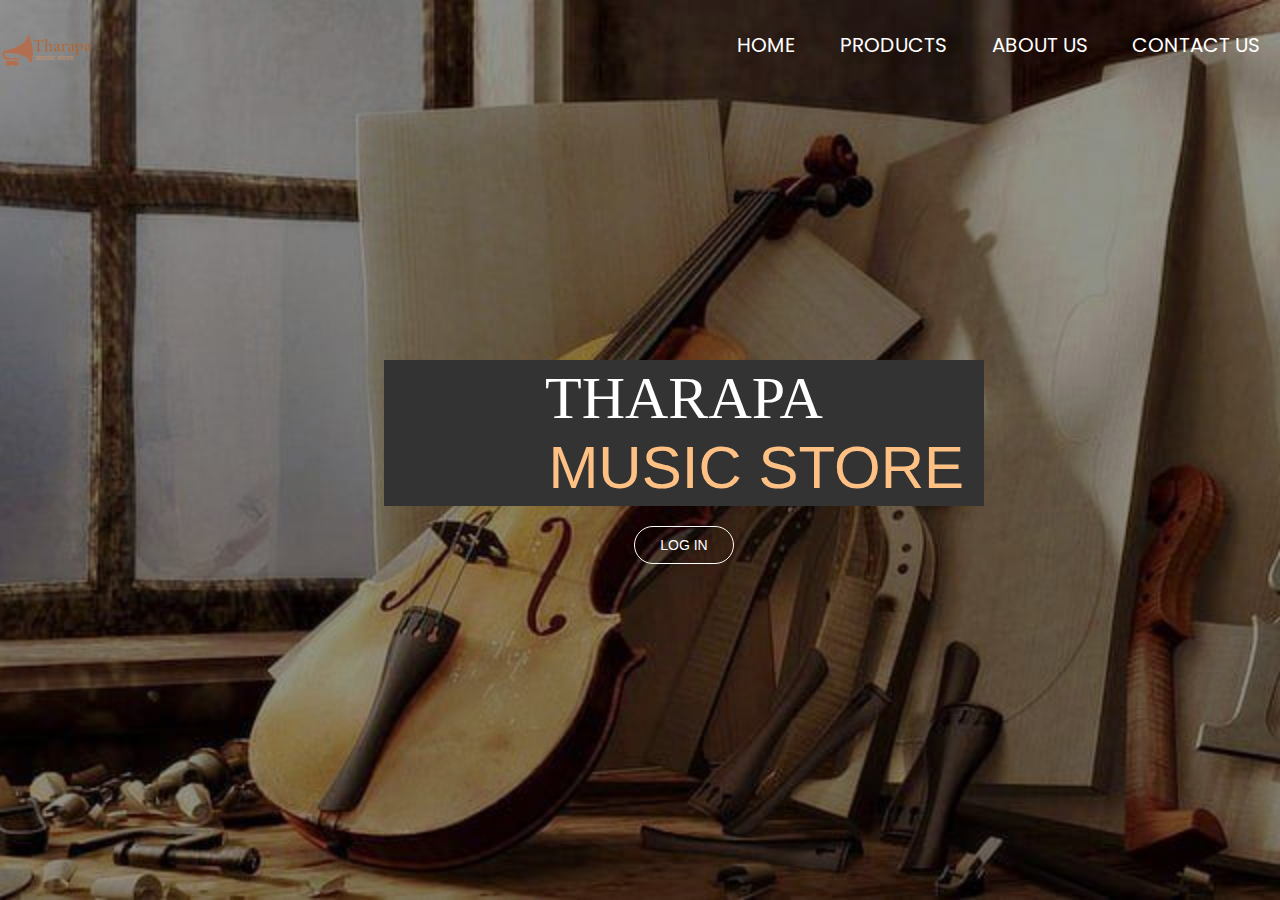
<file: index.html>
<!DOCTYPE html>
<html lang="en">
<head>
    <meta charset="UTF-8">
    <title>Tharapa Music Store</title>
    <link rel="stylesheet" href="style.css">   
    <link rel="preconnect" href="https://fonts.googleapis.com">
    <link rel="icon" type="image/x-icon" href="logo.png">

    <link rel="preconnect" href="https://fonts.gstatic.com" crossorigin>
    <link href="https://fonts.googleapis.com/css2?family=Poppins:wght@600&display=swap" rel="stylesheet">
    <link rel="stylesheet" href="https://stackpath.bootstrapcdn.com/font-awesome/4.7.0/css/font-awesome.min.css">
</head>
<body>
    <header class="home_header">
    <div class="wrapper" >
        <img src="logo.png" width="130px" class="logo">
        <ul class="nav-area">
        <li><a href="index.html">Home</a></li>
        <li><a href="product.html">Products</a></li>
        <li><a href="aboutus.html">About Us</a></li>
        <li><a href="contact-us.html">Contact Us</a></li>
        </ul>
    </div>


<div class="welcome-text">
        <h1>
Tharapa <span>Music Store</span></h1>
<a href="log_in.html">Log In</a>
</div>



                  <!-- START FOOTER DARK-->
                  <footer class="footer footer-transparent">
                      
                  </footer>
                  <!-- START FOOTER DARK-->
</header>
  </body>
  </html>
</file>
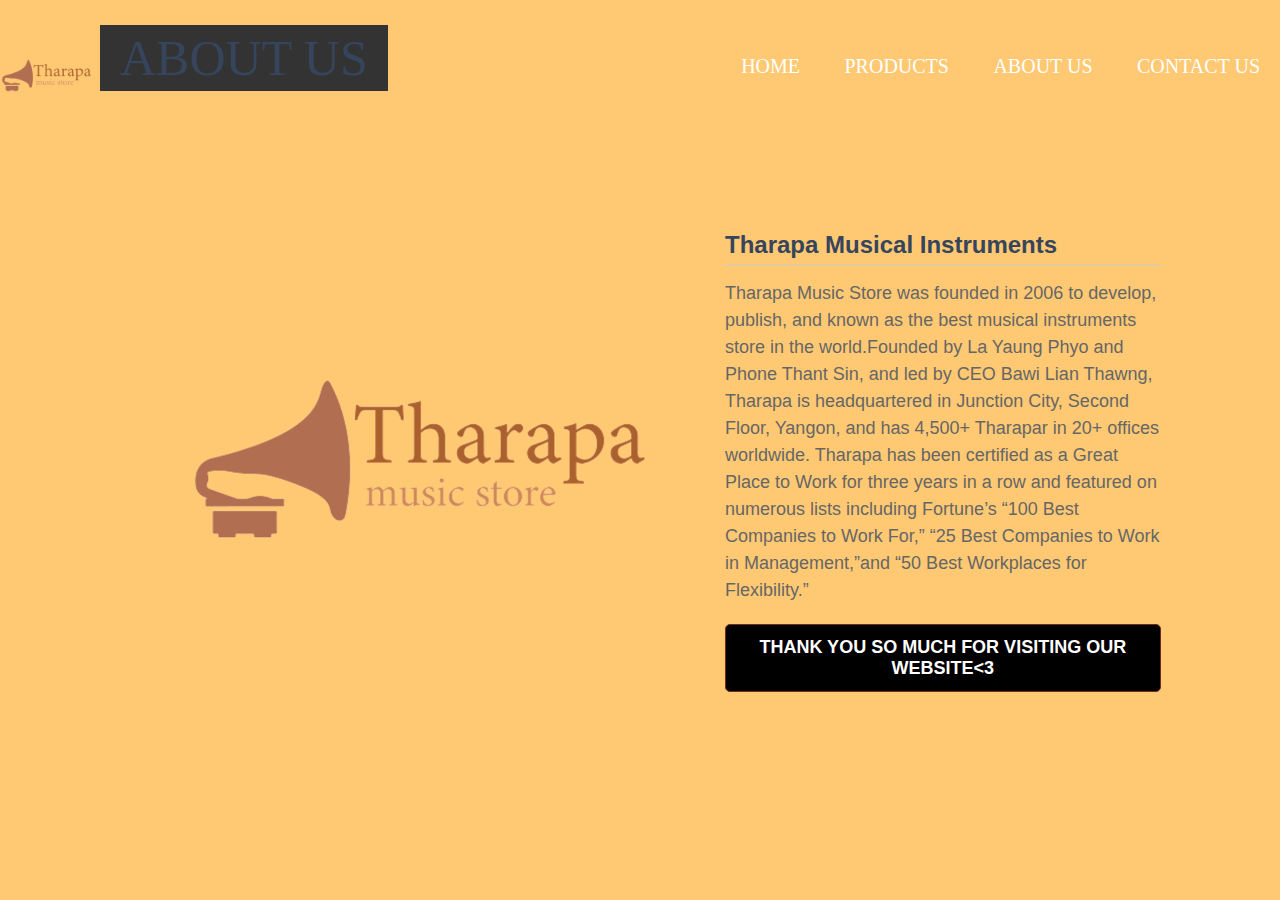
<file: aboutus.html>
<!DOCTYPE html>
<!DOCTYPE html>
<html>
<head>
  <meta charset="utf-8">
  <meta name="viewport" content="width=device-width, initial-scale=1">
  <title>About Us</title>
  <link rel="stylesheet" type="text/css" href="style.css">
  <link rel="icon" type="image/x-icon" href="logo.png">

</head>
<body>
  <div class="wrapper">
    <img src="logo.png" width="130px" class="logo">
        <ul class="nav-area">
        <li><a href="index.html">Home</a></li>
        <li><a href="product.html">Products</a></li>
        <li><a href="aboutus.html">About Us</a></li>
        <li><a href="contact-us.html">Contact Us</a></li>
        </ul>
    </div>

  
  <div class="heading">
    
    <h1>About Us</h1>

  </div>
  <section class="about-us">
    <img src="logo.png">
    <div class="content">
      <h2>Tharapa Musical Instruments</h2>
      <p>Tharapa Music Store was founded in 2006 to develop, publish, and known as the best musical instruments store in the world.Founded by La Yaung Phyo and Phone Thant Sin, and led by CEO Bawi Lian Thawng, Tharapa is headquartered in Junction City, Second Floor, Yangon, and has 4,500+ Tharapar in 20+ offices worldwide. Tharapa has been certified as a Great Place to Work for three years in a row and featured on numerous lists including Fortune’s “100 Best Companies to Work For,” “25 Best Companies to Work in Management,”and “50 Best Workplaces for Flexibility.”</p>
      <button class="read-more-btn">Thank you so much for visiting our website<3</button>
    </div>
  </section>


</body>
</html>
</file>
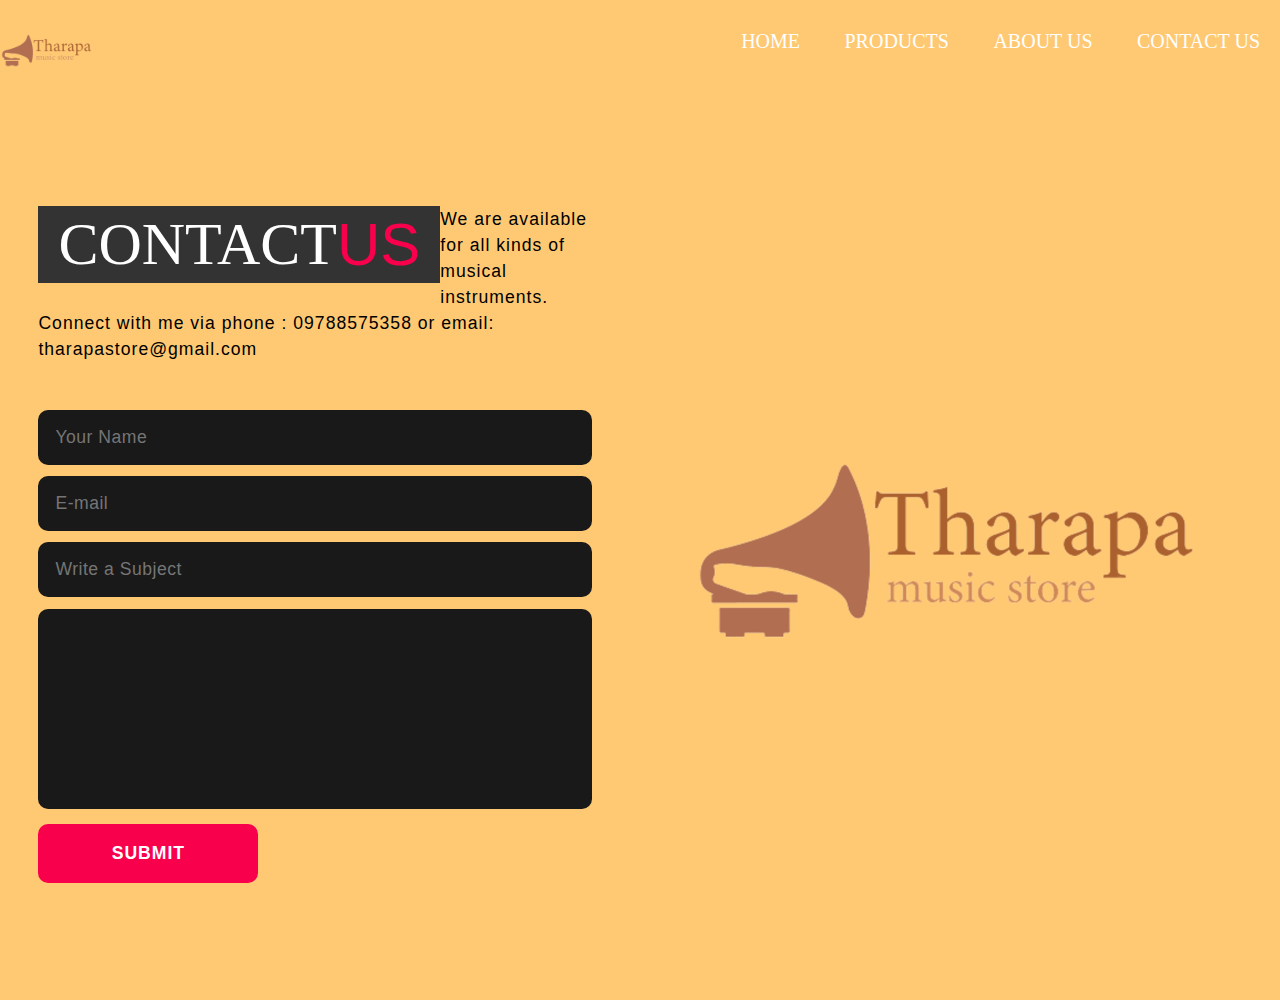
<file: contact-us.html>
<!DOCTYPE html>
<!DOCTYPE html>
<html>
<head>
	<meta charset="utf-8">
	<meta name="viewport" content="width=device-width, initial-scale=1">
	<title>Contact Us</title>
	<link rel="stylesheet" type="text/css" href="style.css">
	<link rel="icon" type="image/x-icon" href="logo.png">
	<link rel="preconnect" href="https://fonts.googleapis.com">
    <link rel="preconnect" href="https://fonts.gstatic.com" crossorigin>
    <link href="https://fonts.googleapis.com/css2?family=Josefin+Sans:wght@100;200;300;400;500;600;700&display=swap" rel="stylesheet">
</head>
<body>
	
    <div class="wrapper" >
        <img src="logo.png" width="130px" class="logo">
        <ul class="nav-area">
        <li><a href="index.html">Home</a></li>
        <li><a href="product.html">Products</a></li>
        <li><a href="aboutus.html">About Us</a></li>
        <li><a href="contact-us.html">Contact Us</a></li>
        </ul>
    </div>

	<section class="contact">
		<div class="contact-form">
		<h1>Contact<span>Us</span></h1>
		<p>We are available for all kinds of musical instruments. Connect with me via phone : 09788575358 or email: tharapastore@gmail.com</p>
		<form action="">
			<input type="" placeholder="Your Name" required>
			<input type="email" name="email" id="" placeholder="E-mail" required>
			<input type="" placeholder="Write a Subject" required>
			<textarea name="" id="" cols="30" rows="10" placeholder="Your message">
			</textarea>
			<input type="submit" name="" value="Submit" class="btn">
		</form>
	    </div>
	    <div class="contact-img">
	    	<img src="logo.png">
	</section>

</body>
</html>
</file>
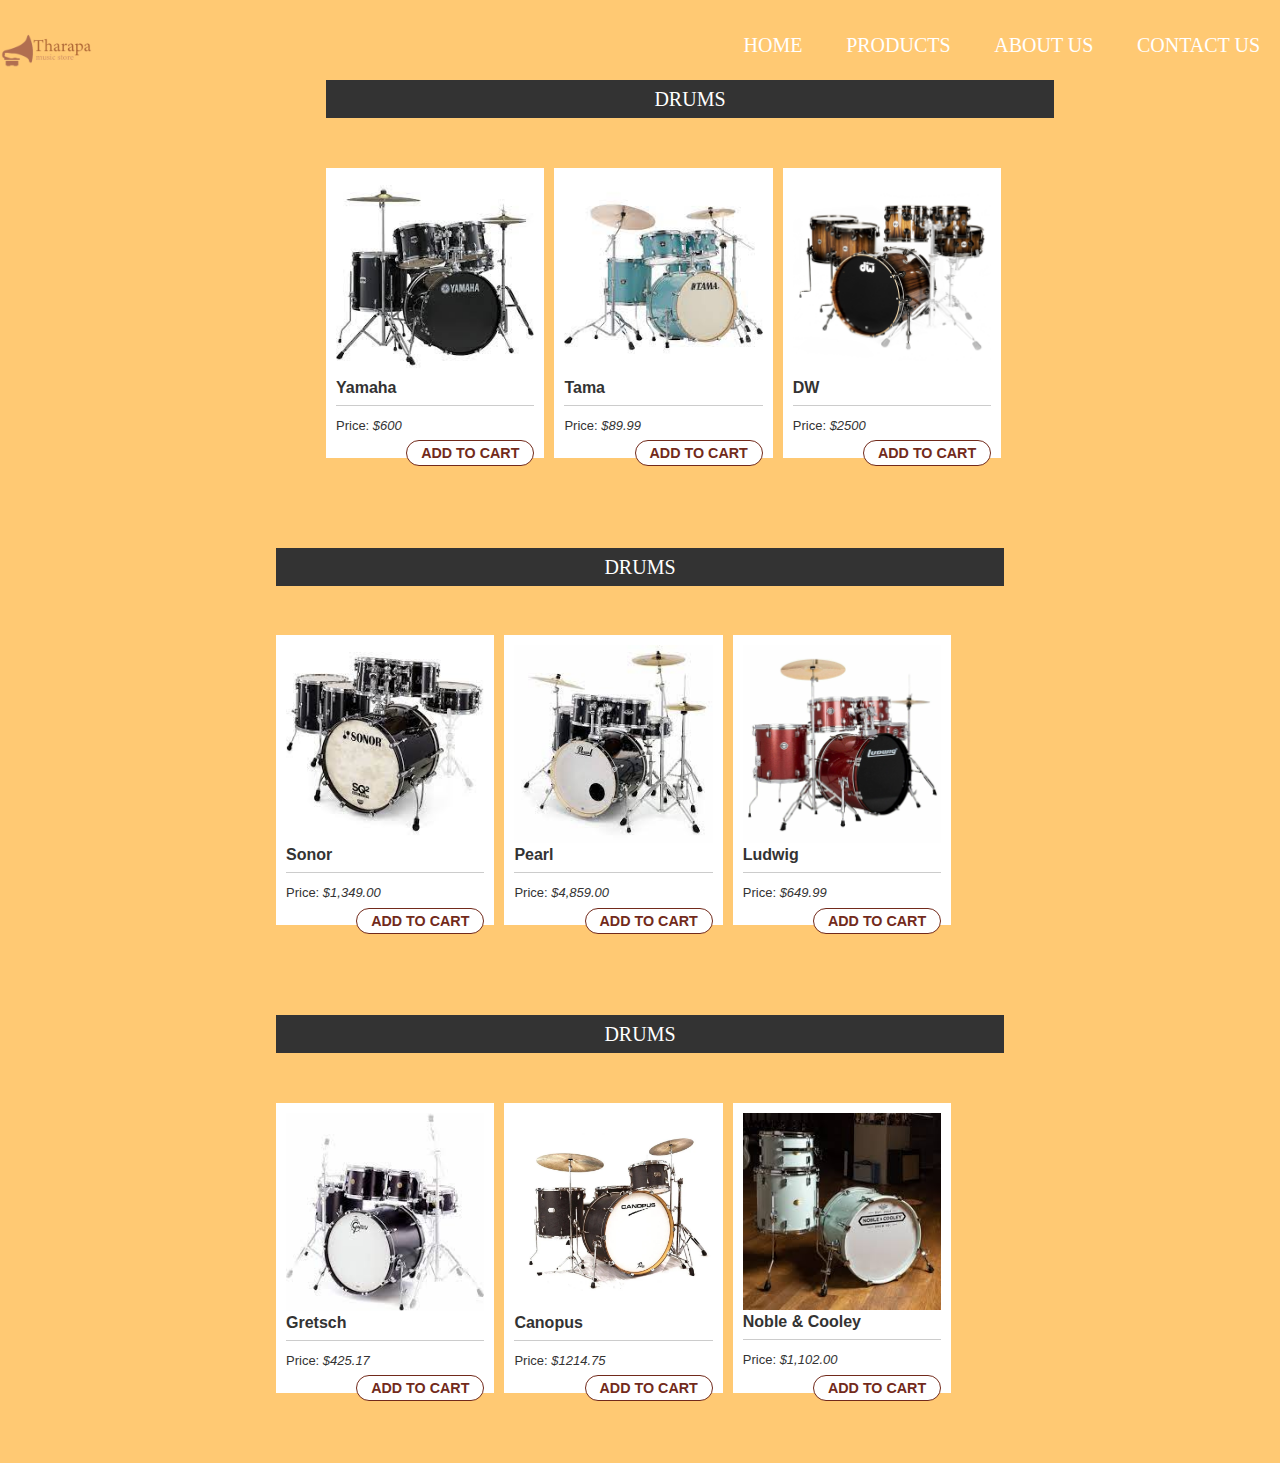
<file: drum.html>
<!DOCTYPE html>
<html>
<head>
  <meta charset="utf-8">
  <meta name="viewport" content="width=device-width, initial-scale=1">
  <link rel="stylesheet" type="text/css" href="style.css">
  <link rel="icon" type="image/x-icon" href="logo.png">
  <title>Drum</title>
  
</head>
<body class="pbl">
  <div class="wrapper" >
        <img src="logo.png" width="130px" class="logo">
        <ul class="nav-area">
        <li><a href="index.html">Home</a></li>
        <li><a href="product.html">Products</a></li>
        <li><a href="aboutus.html">About Us</a></li>
        <li><a href="contact-us.html">Contact Us</a></li>
        </ul>
    </div>
  <!-- wrapper -->
<div class="product_wrapper">
  <h1>Drums</h1>
  <span><i class="shopping-cart"></i></span>

  <div class="clear"></div>
  <!-- items -->
  <div class="items">
    <!-- single item -->
    <div class="item">
      <img src="Yamahadrum.jfif" alt="item" />
      <h2>Yamaha</h2>

      <p>Price: <em>$600</em>
      </p>
      <button class="add-to-cart" type="button">Add to cart</button>
    </div>
    <!--/ single item -->
    <!-- single item -->
    <div class="item">
      <img src="Tamadrum.jfif" alt="item" />
      <h2>Tama</h2>

      <p>Price: <em>$89.99</em>
      </p>
      <button class="add-to-cart" type="button">Add to cart</button>
    </div>
    <!--/ single item -->
    <!-- single item -->
    <div class="item">
      <img src="DWdrum.jfif" alt="item" />
      <h2>DW</h2>

      <p>Price: <em>$2500</em>
      </p>
      <button class="add-to-cart" type="button">Add to cart</button>
    </div>
    <!--/ single item -->
  </div>
  <!--/ items -->
</div>
<!--/ wrapper -->

<!-- wrapper -->
<div class="product_wrapper">
  <h1>Drums</h1>
  <span><i class="shopping-cart"></i></span>

  <div class="clear"></div>
  <!-- items -->
  <div class="items">
    <!-- single item -->
    <div class="item">
      <img src="Sonordrum.jfif" alt="item" />
      <h2>Sonor</h2>

      <p>Price: <em>$1,349.00</em>
      </p>
      <button class="add-to-cart" type="button">Add to cart</button>
    </div>
    <!--/ single item -->
    <!-- single item -->
    <div class="item">
      <img src="Pearldrum.jfif" alt="item" />
      <h2>Pearl</h2>

      <p>Price: <em>$4,859.00</em>
      </p>
      <button class="add-to-cart" type="button">Add to cart</button>
    </div>
    <!--/ single item -->
    <!-- single item -->
    <div class="item">
      <img src="Ludwigdrum.jpg" alt="item" />
      <h2>Ludwig</h2>

      <p>Price: <em>$649.99</em>
      </p>
      <button class="add-to-cart" type="button">Add to cart</button>
    </div>
    <!--/ single item -->
  </div>
  <!--/ items -->
</div>
<!--/ wrapper -->

<!-- wrapper -->
<div class="product_wrapper">
  <h1>Drums</h1>
  <span><i class="shopping-cart"></i></span>

  <div class="clear"></div>
  <!-- items -->
  <div class="items">
    <!-- single item -->
    <div class="item">
      <img src="Gretschdrum.jfif" alt="item" />
      <h2>Gretsch</h2>

      <p>Price: <em>$425.17</em>
      </p>
      <button class="add-to-cart" type="button">Add to cart</button>
    </div>
    <!--/ single item -->
    <!-- single item -->
    <div class="item">
      <img src="Canopusdrum.jfif" alt="item" />
      <h2>Canopus</h2>

      <p>Price: <em>$1214.75</em>
      </p>
      <button class="add-to-cart" type="button">Add to cart</button>
    </div>
    <!--/ single item -->
    <!-- single item -->
    <div class="item">
      <img src="Noble & Cooleydrum.jfif" alt="item" />
      <h2>Noble & Cooley</h2>

      <p>Price: <em>$1,102.00</em>
      </p>
      <button class="add-to-cart" type="button">Add to cart</button>
    </div>
      
  <span><i class="shopping-cart"></i></span>

 
</body>
</html>
</file>
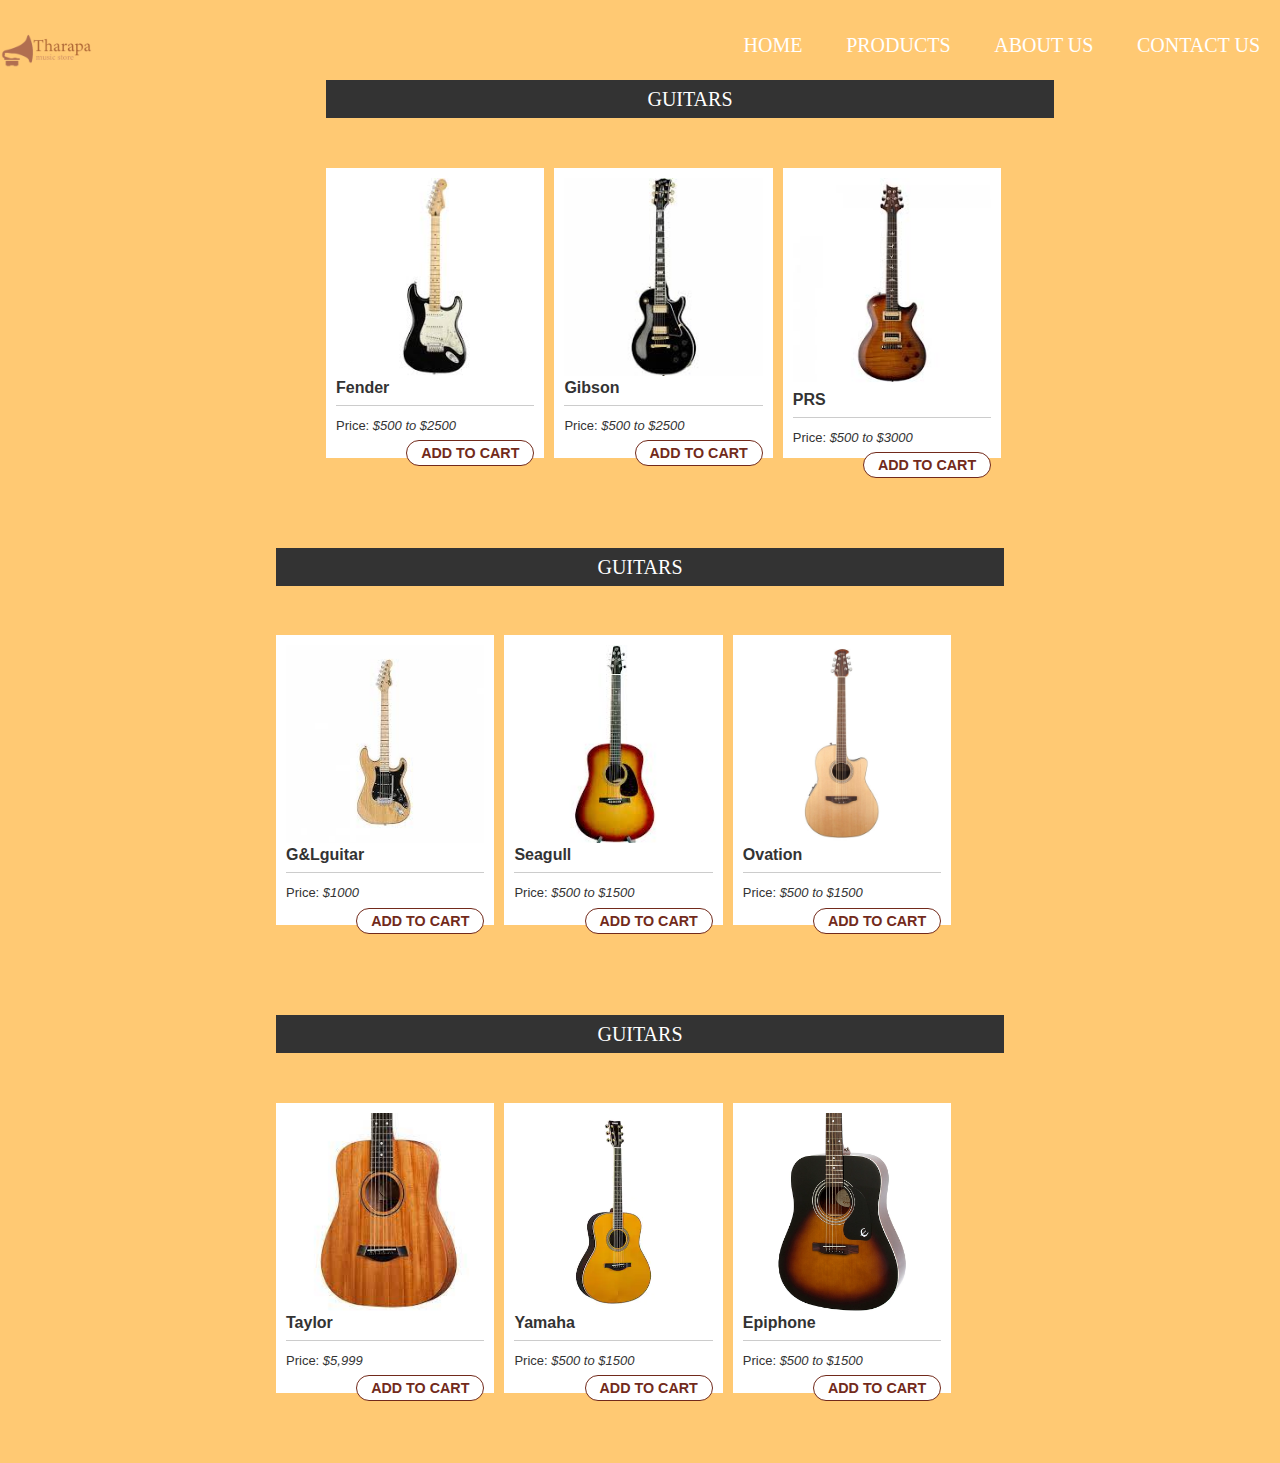
<file: guitar.html>
<!DOCTYPE html>
<html>
<head>
  <meta charset="utf-8">
  <meta name="viewport" content="width=device-width, initial-scale=1">
  <link rel="stylesheet" type="text/css" href="style.css">
  <link rel="icon" type="image/x-icon" href="logo.png">
  <title>Guitar</title>
</head>
<body class="pbl">

  <div class="wrapper" >
        <img src="logo.png" width="130px" class="logo">
        <ul class="nav-area">
        <li><a href="index.html">Home</a></li>
        <li><a href="product.html">Products</a></li>
        <li><a href="aboutus.html">About Us</a></li>
        <li><a href="contact-us.html">Contact Us</a></li>
        </ul>
    </div>

  <!-- wrapper -->
<div class="product_wrapper">
  <h1>Guitars</h1>
  <span><i class="shopping-cart"></i></span>

  <div class="clear"></div>
  <!-- items -->
  <div class="items">
    <!-- single item -->
    <div class="item">
      <img src="fenderguitar.jfif" alt="item" />
      <h2>Fender</h2>

      <p>Price: <em>$500 to $2500</em>
      </p>
      <button class="add-to-cart" type="button">Add to cart</button>
    </div>
    <!--/ single item -->
    <!-- single item -->
    <div class="item">
      <img src="gibsonguitar.jfif" alt="item" />
      <h2>Gibson</h2>

      <p>Price: <em>$500 to $2500</em>
      </p>
      <button class="add-to-cart" type="button">Add to cart</button>
    </div>
    <!--/ single item -->
    <!-- single item -->
    <div class="item">
      <img src="prsguitar.jfif" alt="item" />
      <h2>PRS</h2>

      <p>Price: <em>$500 to $3000</em>
      </p>
      <button class="add-to-cart" type="button">Add to cart</button>
    </div>
    <!--/ single item -->
  </div>
  <!--/ items -->
</div>
<!--/ wrapper -->

<!-- wrapper -->
<div class="product_wrapper">
  <h1>Guitars</h1>
  <span><i class="shopping-cart"></i></span>

  <div class="clear"></div>
  <!-- items -->
  <div class="items">
    <!-- single item -->
    <div class="item">
      <img src="G&Lguitar.jfif" alt="item" />
      <h2>G&Lguitar</h2>

      <p>Price: <em>$1000</em>
      </p>
      <button class="add-to-cart" type="button">Add to cart</button>
    </div>
    <!--/ single item -->
    <!-- single item -->
    <div class="item">
      <img src="Seagullguitar.jfif" alt="item" />
      <h2>Seagull</h2>

      <p>Price: <em>$500 to $1500</em>
      </p>
      <button class="add-to-cart" type="button">Add to cart</button>
    </div>
    <!--/ single item -->
    <!-- single item -->
    <div class="item">
      <img src="Ovationguitar.jfif" alt="item" />
      <h2>Ovation</h2>

      <p>Price: <em>$500 to $1500</em>
      </p>
      <button class="add-to-cart" type="button">Add to cart</button>
    </div>
    <!--/ single item -->
  </div>
  <!--/ items -->
</div>
<!--/ wrapper -->

<!-- wrapper -->
<div class="product_wrapper">
  <h1>Guitars</h1>
  <span><i class="shopping-cart"></i></span>

  <div class="clear"></div>
  <!-- items -->
  <div class="items">
    <!-- single item -->
    <div class="item">
      <img src="Taylorguitar.jfif" alt="item" />
      <h2>Taylor</h2>

      <p>Price: <em>$5,999</em>
      </p>
      <button class="add-to-cart" type="button">Add to cart</button>
    </div>
    <!--/ single item -->
    <!-- single item -->
    <div class="item">
      <img src="yamahaguitar.jfif" alt="item" />
      <h2>Yamaha</h2>

      <p>Price: <em>$500 to $1500</em>
      </p>
      <button class="add-to-cart" type="button">Add to cart</button>
    </div>
    <!--/ single item -->
    <!-- single item -->
    <div class="item">
      <img src="Epiphoneguitar.webp" alt="item" />
      <h2>Epiphone</h2>

      <p>Price: <em>$500 to $1500</em>
      </p>
      <button class="add-to-cart" type="button">Add to cart</button>
    </div>
    <!--/ single item -->
  </div>
  <!--/ items -->
</div>
<!--/ wrapper -->

</body>
</html>
</file>
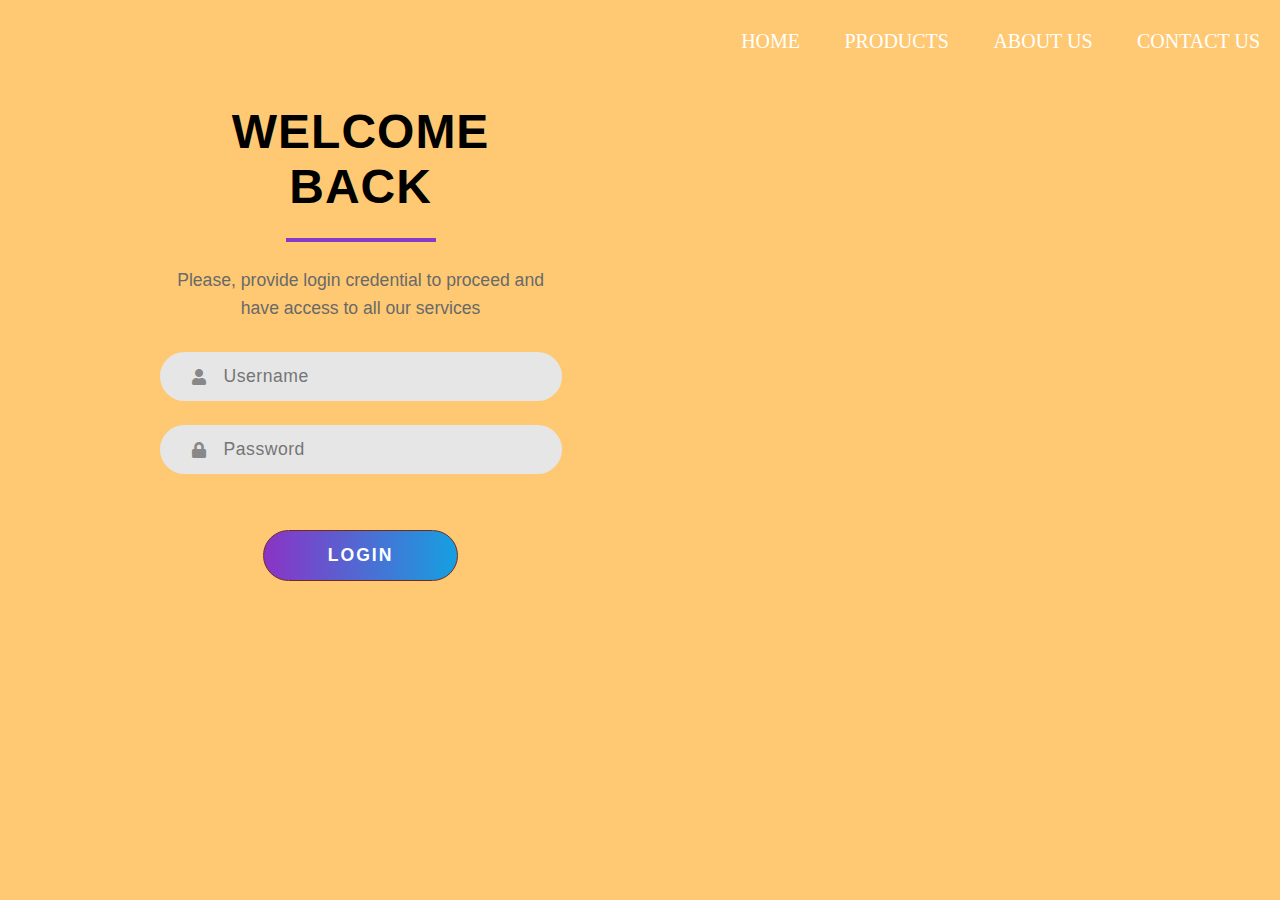
<file: log_in.html>
<!DOCTYPE html>
<html lang="en">
<head>
    <meta charset="UTF-8">
    <meta name="viewport" content="width=device-width, initial-scale=1.0">
    <link rel="stylesheet" href="https://cdnjs.cloudflare.com/ajax/libs/font-awesome/5.15.1/css/all.min.css">
    <link rel="stylesheet" href="style.css">
    <link href="https://fonts.googleapis.com/css2?family=Montserrat&display=swap" rel="stylesheet">
    <title>Log In</title>
</head>
<body class="loginbody">
    <div class="wrapper">
        <ul class="nav-area">
        <li><a href="index.html">Home</a></li>
        <li><a href="product.html">Products</a></li>
        <li><a href="aboutus.html">About Us</a></li>
        <li><a href="contact-us.html">Contact Us</a></li>
        </ul>
    </div>

    <section class="main">
        <div class="login-container">
            <p class="title">Welcome back</p>
            <div class="separator"></div>
            <p class="welcome-message">Please, provide login credential to proceed and have access to all our services</p>

            <form class="login-form">
                <div class="form-control">
                    <input type="text" placeholder="Username">
                    <i class="fas fa-user"></i>
                </div>
                <div class="form-control">
                    <input type="password" placeholder="Password">
                    <i class="fas fa-lock"></i>
                </div>

                <button class="submit">Login</button>
                
        </div>
    </section>
    
</body>
</html>
</file>
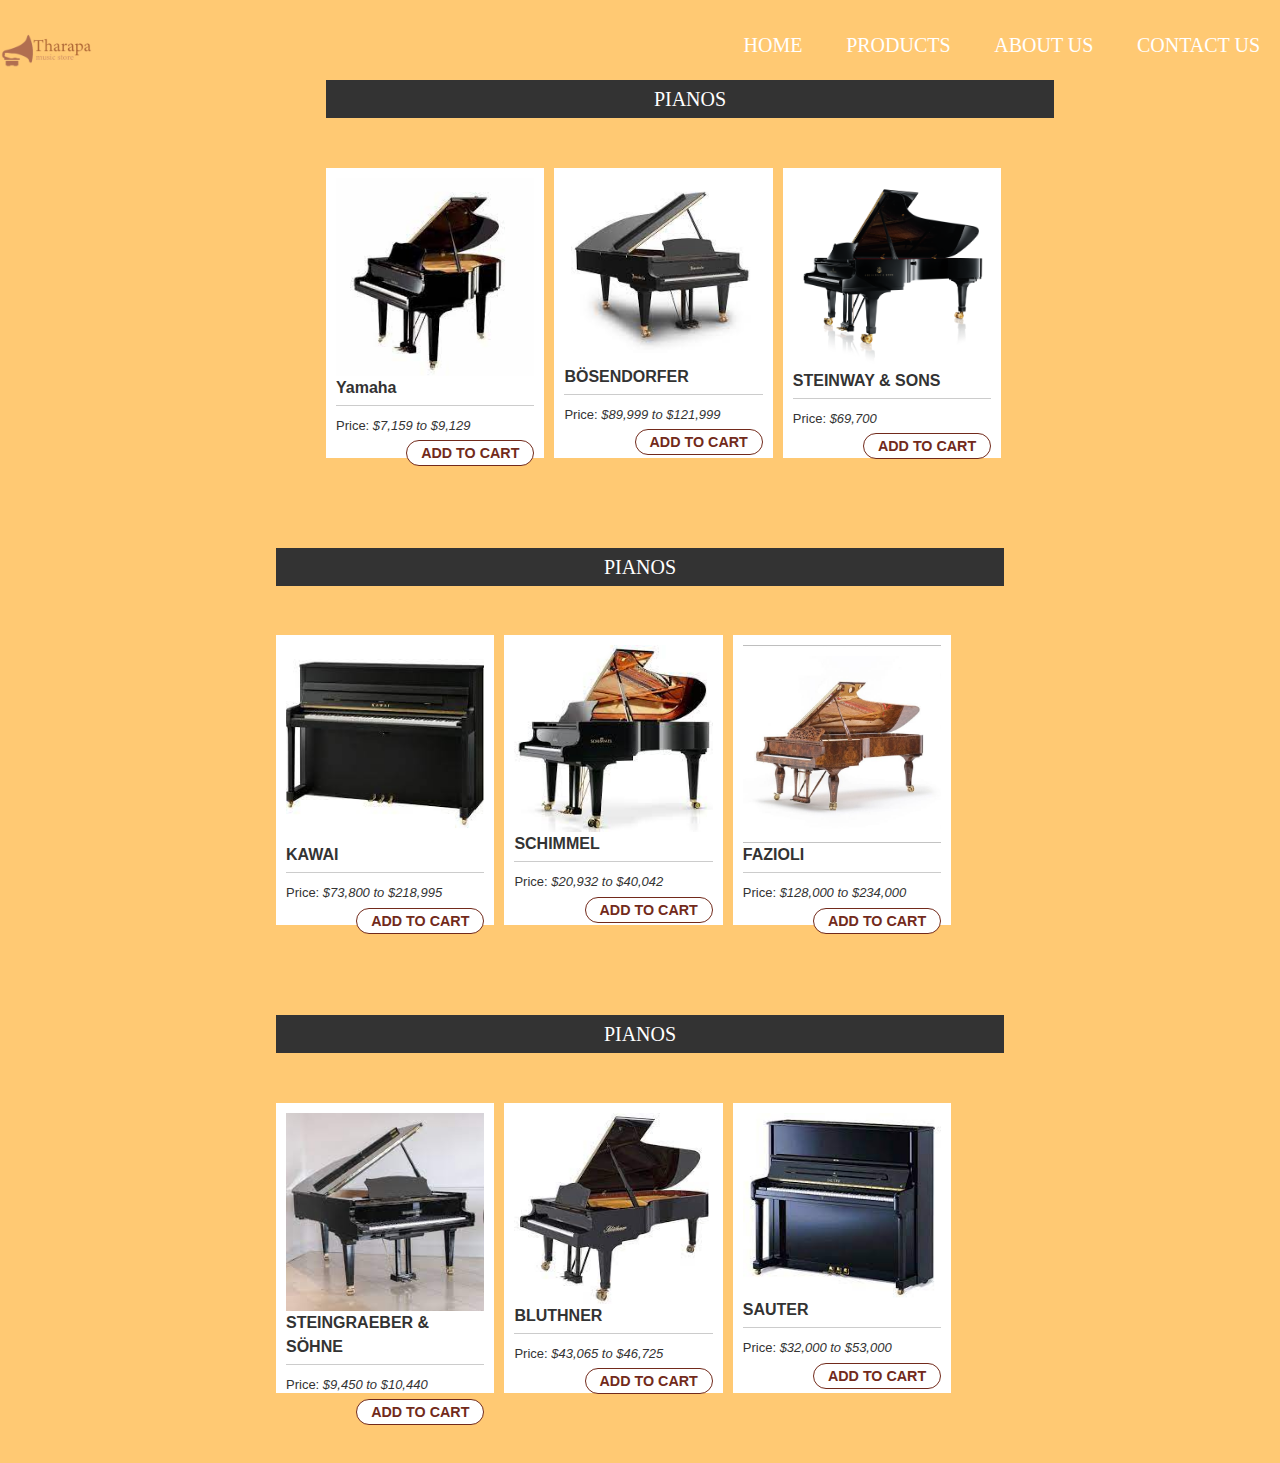
<file: piano.html>
<!DOCTYPE html>
<html>
<head>
  <meta charset="utf-8">
  <meta name="viewport" content="width=device-width, initial-scale=1">
  <link rel="stylesheet" type="text/css" href="style.css">
  <link rel="icon" type="image/x-icon" href="logo.png">
  <title>Piano</title>
  
</head>
<body class="pbl">
  
  <div class="wrapper" >
        <img src="logo.png" width="130px" class="logo">
        <ul class="nav-area">
        <li><a href="index.html">Home</a></li>
        <li><a href="product.html">Products</a></li>
        <li><a href="aboutus.html">About Us</a></li>
        <li><a href="contact-us.html">Contact Us</a></li>
        </ul>
    </div>

  <!-- wrapper -->
<div class="product_wrapper">
  <h1>Pianos</h1>
  <span><i class="shopping-cart"></i></span>

  <div class="clear"></div>
  <!-- items -->
  <div class="items">
    <!-- single item -->
    <div class="item">
      <img src="yamahapiano.jfif" alt="item" />
      <h2>Yamaha</h2>

      <p>Price: <em>$7,159 to $9,129</em>
      </p>
      <button class="add-to-cart" type="button">Add to cart</button>
    </div>
    <!--/ single item -->
    <!-- single item -->
    <div class="item">
      <img src="BÖSENDORFERpiano.jfif" alt="item" />
      <h2>BÖSENDORFER</h2>

      <p>Price: <em>$89,999 to $121,999</em>
      </p>
      <button class="add-to-cart" type="button">Add to cart</button>
    </div>
    <!--/ single item -->
    <!-- single item -->
    <div class="item">
      <img src="STEINWAY & SONSpiano.jfif" alt="item" />
      <h2>STEINWAY & SONS</h2>

      <p>Price: <em>$69,700</em>
      </p>
      <button class="add-to-cart" type="button">Add to cart</button>
    </div>
    <!--/ single item -->
  </div>
  <!--/ items -->
</div>
<!--/ wrapper -->

<!-- wrapper -->
<div class="product_wrapper">
  <h1>Pianos</h1>
  <span><i class="shopping-cart"></i></span>

  <div class="clear"></div>
  <!-- items -->
  <div class="items">
    <!-- single item -->
    <div class="item">
      <img src="KAWAIpiano.jfif" alt="item" />
      <h2>KAWAI</h2>

      <p>Price: <em>$73,800 to $218,995</em>
      </p>
      <button class="add-to-cart" type="button">Add to cart</button>
    </div>
    <!--/ single item -->
    <!-- single item -->
    <div class="item">
      <img src="SCHIMMELpiano.jfif" alt="item" />
      <h2>SCHIMMEL</h2>

      <p>Price: <em>$20,932 to $40,042</em>
      </p>
      <button class="add-to-cart" type="button">Add to cart</button>
    </div>
    <!--/ single item -->
    <!-- single item -->
    <div class="item">
      <img src="FAZIOLIpiano.jfif" alt="item" />
      <h2>FAZIOLI</h2>

      <p>Price: <em>$128,000 to $234,000</em>
      </p>
      <button class="add-to-cart" type="button">Add to cart</button>
    </div>
    <!--/ single item -->
  </div>
  <!--/ items -->
</div>
<!--/ wrapper -->

<!-- wrapper -->
<div class="product_wrapper">
  <h1>Pianos</h1>
  <span><i class="shopping-cart"></i></span>

  <div class="clear"></div>
  <!-- items -->
  <div class="items">
    <!-- single item -->
    <div class="item">
      <img src="STEINGRAEBER & SÖHNEpiano.jfif" alt="item" />
      <h2>STEINGRAEBER & SÖHNE</h2>

      <p>Price: <em>$9,450 to $10,440</em>
      </p>
      <button class="add-to-cart" type="button">Add to cart</button>
    </div>
    <!--/ single item -->
    <!-- single item -->
    <div class="item">
      <img src="BLUTHNERpiano.jpg" alt="item" />
      <h2>BLUTHNER</h2>

      <p>Price: <em>$43,065 to $46,725</em>
      </p>
      <button class="add-to-cart" type="button">Add to cart</button>
    </div>
    <!--/ single item -->
    <!-- single item -->
    <div class="item">
      <img src="SAUTERpiano.jfif" alt="item" />
      <h2>SAUTER</h2>

      <p>Price: <em>$32,000 to $53,000</em>
      </p>
      <button class="add-to-cart" type="button">Add to cart</button>
    </div>
      
  <span><i class="shopping-cart"></i></span>

  
  
</body>
</html>
</file>
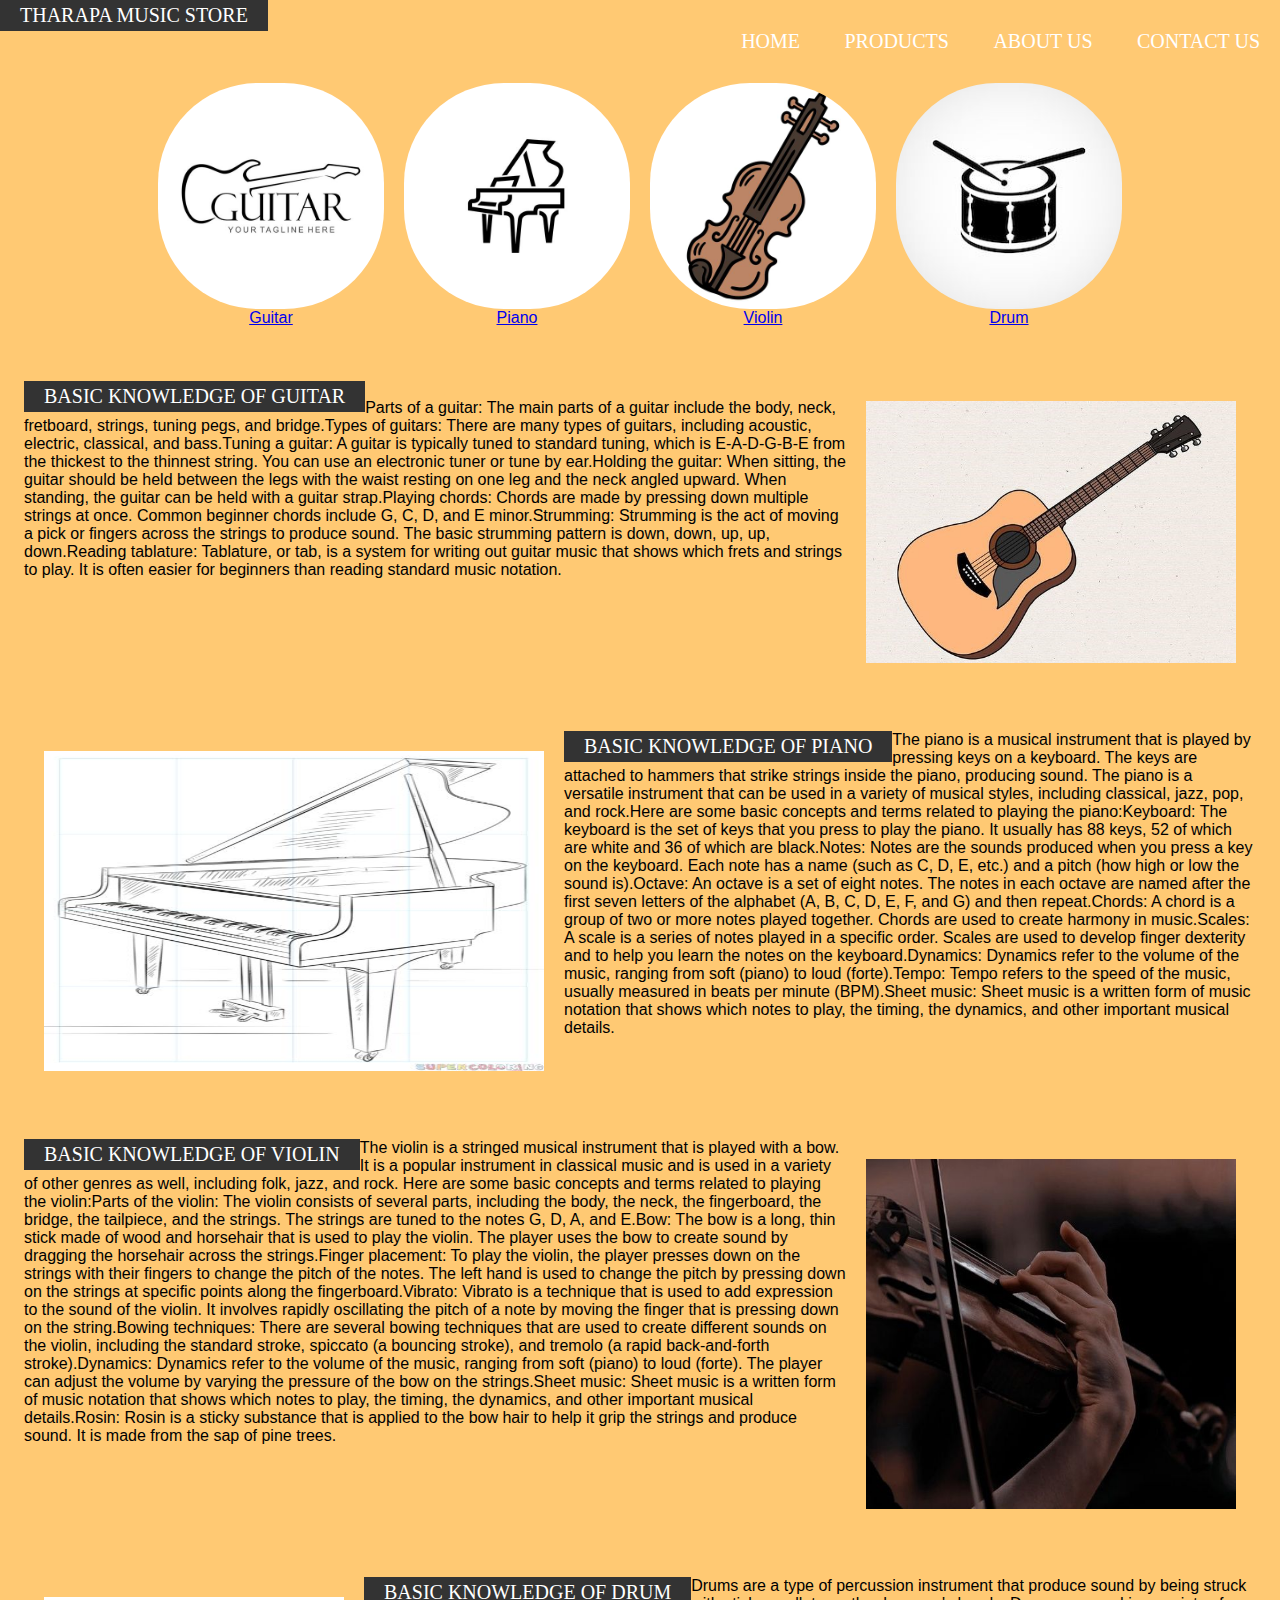
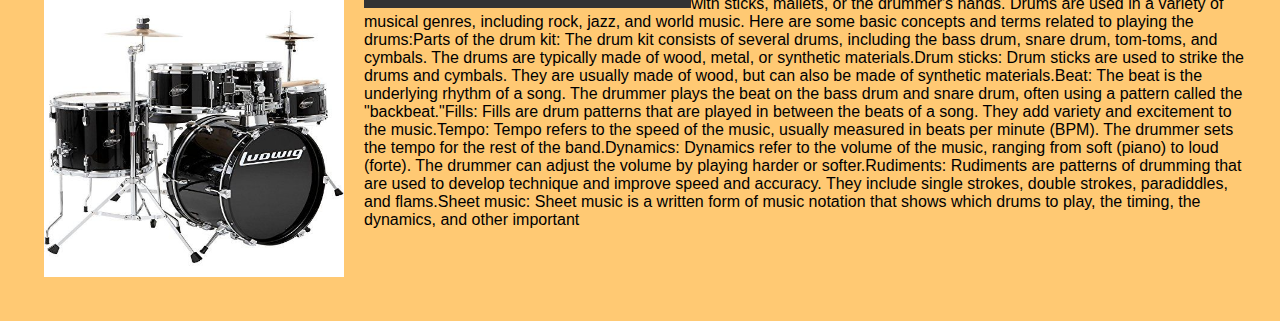
<file: product.html>
<!DOCTYPE html>
<html>
<head>
    <meta charset="utf-8">
    <meta name="viewport" content="width=device-width, initial-scale=1">
    <title>Products</title>
    <link rel="stylesheet" type="text/css" href="style.css">
    <link rel="icon" type="image/x-icon" href="logo.png">
        
</head>
<body class="products">

    <div class="wrapper">
        <ul class="nav-area">
        <li><a href="index.html">Home</a></li>
        <li><a href="product.html">Products</a></li>
        <li><a href="aboutus.html">About Us</a></li>
        <li><a href="contact-us.html">Contact Us</a></li>
        </ul>
    </div>
  
  <h1>Tharapa Music Store</h1>
    <div class="container">
        <div class="box">
            <a href="guitar.html"><img src="guitar.jpg" alt="image">Guitar</a>
        </div>
        <div class="box">
            <a href="piano.html"><img src="piano.jpg" alt="image">Piano</a>
        </div>
        <div class="box">
            <a href="violin.html"><img src="violin.jpg" alt="image">Violin</a>
        </div>
        <div class="box">
            <a href="drum.html"><img src="drum.jpg" alt="image">Drum</a>
        </div>
     </div>

     <div class="clearfix">
        <img src="guitar1.jpg" alt="image" id="guitar1">
        <h1>Basic Knowledge of Guitar</h1><br>
        <p>Parts of a guitar: The main parts of a guitar include the body, neck, fretboard, strings, tuning pegs, and bridge.Types of guitars: There are many types of guitars, including acoustic, electric, classical, and bass.Tuning a guitar: A guitar is typically tuned to standard tuning, which is E-A-D-G-B-E from the thickest to the thinnest string. You can use an electronic tuner or tune by ear.Holding the guitar: When sitting, the guitar should be held between the legs with the waist resting on one leg and the neck angled upward. When standing, the guitar can be held with a guitar strap.Playing chords: Chords are made by pressing down multiple strings at once. Common beginner chords include G, C, D, and E minor.Strumming: Strumming is the act of moving a pick or fingers across the strings to produce sound. The basic strumming pattern is down, down, up, up, down.Reading tablature: Tablature, or tab, is a system for writing out guitar music that shows which frets and strings to play. It is often easier for beginners than reading standard music notation.</p>
    </div>

    <div class="clearfix">
        <img src="piano1.jpg" alt="image" id="piano1">
        <h1>Basic Knowledge Of Piano</h1>
        <p>The piano is a musical instrument that is played by pressing keys on a keyboard. The keys are attached to hammers that strike strings inside the piano, producing sound. The piano is a versatile instrument that can be used in a variety of musical styles, including classical, jazz, pop, and rock.Here are some basic concepts and terms related to playing the piano:Keyboard: The keyboard is the set of keys that you press to play the piano. It usually has 88 keys, 52 of which are white and 36 of which are black.Notes: Notes are the sounds produced when you press a key on the keyboard. Each note has a name (such as C, D, E, etc.) and a pitch (how high or low the sound is).Octave: An octave is a set of eight notes. The notes in each octave are named after the first seven letters of the alphabet (A, B, C, D, E, F, and G) and then repeat.Chords: A chord is a group of two or more notes played together. Chords are used to create harmony in music.Scales: A scale is a series of notes played in a specific order. Scales are used to develop finger dexterity and to help you learn the notes on the keyboard.Dynamics: Dynamics refer to the volume of the music, ranging from soft (piano) to loud (forte).Tempo: Tempo refers to the speed of the music, usually measured in beats per minute (BPM).Sheet music: Sheet music is a written form of music notation that shows which notes to play, the timing, the dynamics, and other important musical details.</p>
    </div>
    
    <div class="clearfix">
        <img src="violin1.jpg" alt="image" id="violin1">
        <h1>Basic Knowledge Of Violin</h1>
        <p>The violin is a stringed musical instrument that is played with a bow. It is a popular instrument in classical music and is used in a variety of other genres as well, including folk, jazz, and rock. Here are some basic concepts and terms related to playing the violin:Parts of the violin: The violin consists of several parts, including the body, the neck, the fingerboard, the bridge, the tailpiece, and the strings. The strings are tuned to the notes G, D, A, and E.Bow: The bow is a long, thin stick made of wood and horsehair that is used to play the violin. The player uses the bow to create sound by dragging the horsehair across the strings.Finger placement: To play the violin, the player presses down on the strings with their fingers to change the pitch of the notes. The left hand is used to change the pitch by pressing down on the strings at specific points along the fingerboard.Vibrato: Vibrato is a technique that is used to add expression to the sound of the violin. It involves rapidly oscillating the pitch of a note by moving the finger that is pressing down on the string.Bowing techniques: There are several bowing techniques that are used to create different sounds on the violin, including the standard stroke, spiccato (a bouncing stroke), and tremolo (a rapid back-and-forth stroke).Dynamics: Dynamics refer to the volume of the music, ranging from soft (piano) to loud (forte). The player can adjust the volume by varying the pressure of the bow on the strings.Sheet music: Sheet music is a written form of music notation that shows which notes to play, the timing, the dynamics, and other important musical details.Rosin: Rosin is a sticky substance that is applied to the bow hair to help it grip the strings and produce sound. It is made from the sap of pine trees.</p>
    </div>
   
    <div class="clearfix">
        <img src="drum1.jpg" alt="image" id="drum1">
        <h1>Basic Knowledge Of Drum</h1>
        <p>Drums are a type of percussion instrument that produce sound by being struck with sticks, mallets, or the drummer's hands. Drums are used in a variety of musical genres, including rock, jazz, and world music. Here are some basic concepts and terms related to playing the drums:Parts of the drum kit: The drum kit consists of several drums, including the bass drum, snare drum, tom-toms, and cymbals. The drums are typically made of wood, metal, or synthetic materials.Drum sticks: Drum sticks are used to strike the drums and cymbals. They are usually made of wood, but can also be made of synthetic materials.Beat: The beat is the underlying rhythm of a song. The drummer plays the beat on the bass drum and snare drum, often using a pattern called the "backbeat."Fills: Fills are drum patterns that are played in between the beats of a song. They add variety and excitement to the music.Tempo: Tempo refers to the speed of the music, usually measured in beats per minute (BPM). The drummer sets the tempo for the rest of the band.Dynamics: Dynamics refer to the volume of the music, ranging from soft (piano) to loud (forte). The drummer can adjust the volume by playing harder or softer.Rudiments: Rudiments are patterns of drumming that are used to develop technique and improve speed and accuracy. They include single strokes, double strokes, paradiddles, and flams.Sheet music: Sheet music is a written form of music notation that shows which drums to play, the timing, the dynamics, and other important</p>
    </div>

</div>
</body>
</html>
</file>
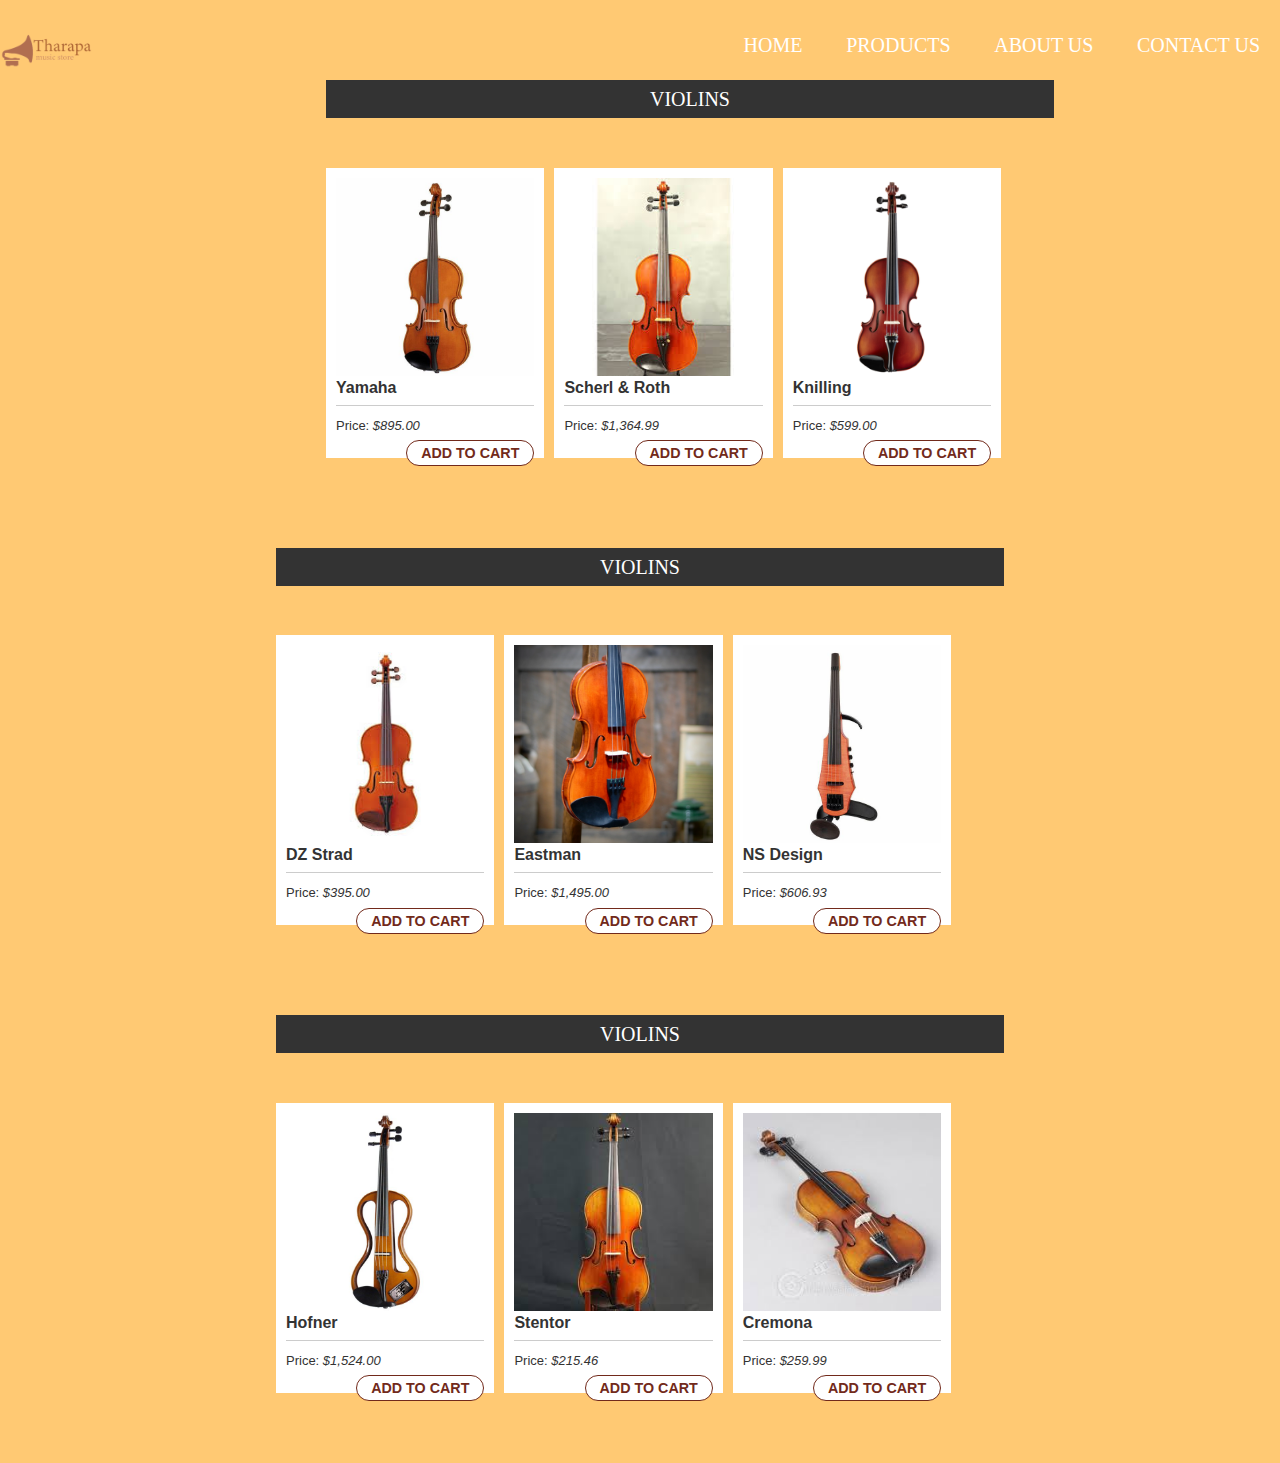
<file: violin.html>
<!DOCTYPE html>
<html>
<head>
  <meta charset="utf-8">
  <meta name="viewport" content="width=device-width, initial-scale=1">
  <link rel="stylesheet" type="text/css" href="style.css">
  <link rel="icon" type="image/x-icon" href="logo.png">
  <title>Violion</title>

</head>
<body class="pbl">
  <div class="wrapper" >
        <img src="logo.png" width="130px" class="logo">
        <ul class="nav-area">
        <li><a href="index.html">Home</a></li>
        <li><a href="product.html">Products</a></li>
        <li><a href="aboutus.html">About Us</a></li>
        <li><a href="contact-us.html">Contact Us</a></li>
        </ul>
    </div>
  <!-- wrapper -->
<div class="product_wrapper">
  <h1>Violins</h1>
  <span><i class="shopping-cart"></i></span>

  <div class="clear"></div>
  <!-- items -->
  <div class="items">
    <!-- single item -->
    <div class="item">
      <img src="yamahaviolin.jpg" alt="item" />
      <h2>Yamaha</h2>

      <p>Price: <em>$895.00</em>
      </p>
      <button class="add-to-cart" type="button">Add to cart</button>
    </div>
    <!--/ single item -->
    <!-- single item -->
    <div class="item">
      <img src="Scherl & Rothviolin.jpg" alt="item" />
      <h2>Scherl & Roth</h2>

      <p>Price: <em>$1,364.99</em>
      </p>
      <button class="add-to-cart" type="button">Add to cart</button>
    </div>
    <!--/ single item -->
    <!-- single item -->
    <div class="item">
      <img src="Knillingviolin.png" alt="item" />
      <h2>Knilling</h2>

      <p>Price: <em>$599.00</em>
      </p>
      <button class="add-to-cart" type="button">Add to cart</button>
    </div>
    <!--/ single item -->
  </div>
  <!--/ items -->
</div>
<!--/ wrapper -->

<!-- wrapper -->
<div class="product_wrapper">
  <h1>Violins</h1>
  <span><i class="shopping-cart"></i></span>

  <div class="clear"></div>
  <!-- items -->
  <div class="items">
    <!-- single item -->
    <div class="item">
      <img src="DZ Stradviolin.webp" alt="item" />
      <h2>DZ Strad</h2>

      <p>Price: <em>$395.00</em>
      </p>
      <button class="add-to-cart" type="button">Add to cart</button>
    </div>
    <!--/ single item -->
    <!-- single item -->
    <div class="item">
      <img src="Eastmanviolin.webp" alt="item" />
      <h2>Eastman</h2>

      <p>Price: <em>$1,495.00</em>
      </p>
      <button class="add-to-cart" type="button">Add to cart</button>
    </div>
    <!--/ single item -->
    <!-- single item -->
    <div class="item">
      <img src="NS Designviolin.jpg" alt="item" />
      <h2>NS Design</h2>

      <p>Price: <em>$606.93</em>
      </p>
      <button class="add-to-cart" type="button">Add to cart</button>
    </div>
    <!--/ single item -->
  </div>
  <!--/ items -->
</div>
<!--/ wrapper -->

<!-- wrapper -->
<div class="product_wrapper">
  <h1>Violins</h1>
  <span><i class="shopping-cart"></i></span>

  <div class="clear"></div>
  <!-- items -->
  <div class="items">
    <!-- single item -->
    <div class="item">
      <img src="Hofnerviolin.jpg" alt="item" />
      <h2>Hofner</h2>

      <p>Price: <em>$1,524.00</em>
      </p>
      <button class="add-to-cart" type="button">Add to cart</button>
    </div>
    <!--/ single item -->
    <!-- single item -->
    <div class="item">
      <img src="Stentorviolin.jfif" alt="item" />
      <h2>Stentor</h2>

      <p>Price: <em>$215.46</em>
      </p>
      <button class="add-to-cart" type="button">Add to cart</button>
    </div>
    <!--/ single item -->
    <!-- single item -->
    <div class="item">
      <img src="Cremonaviolin.jfif" alt="item" />
      <h2>Cremona</h2>

      <p>Price: <em>$259.99</em>
      </p>
      <button class="add-to-cart" type="button">Add to cart</button>
    </div>
      
  <span><i class="shopping-cart"></i></span>

  

 
</body>
</html>
</file>
<file: style.css>
/*home*/
*{
  box-sizing: border-box;
}
body {
font-family: 'Poppins', sans-serif;

}
.wrapper {
 /* width: 1170px;*/
  
  margin: auto;
}

/* change class name */
.home_header {
  width: 100%;left: 0;right: 0;
  background: url(bg.jpg);
  height: 100vh;
  -webkit-background-size: cover;
  background-repeat: no-repeat;
  background-size: cover;
  background-position: center center;
  position: relative;
}
.nav-area {
  float: right;
  list-style: none;
  margin-top: 30px;

}
.nav-area li {
  display: inline-block;
}
.nav-area li a {
  color: #fff;
  text-decoration: none;
  padding: 10px 20px;
  font-family:Poppins;
  font-size: 20px;
  text-transform: uppercase;
}
.nav-area li a:hover {
  background: #fff;
  color: #333;
  border-radius: 30px;
}
.logo {
  float: left;
  width: 100%;
  height: 100px;
  max-width: 100px;
}
.logo h2{
color: #fff;
}

.logo h2 span{
color:#ffc084 ;
}

.logo img {
  width: 100%;
  padding: 15px 0;
}
.welcome-text {
  position: absolute;
  top: 40%;left: 30%;
  width: 600px;
  height: 300px; 
  text-align: center;
}
.welcome-text h1 {
  text-align: center;
  color: #fff;
  text-transform: uppercase;
  font-size: 60px;
}
.welcome-text h1 span {
  color: #ffc084;;
}
.welcome-text a {
  border: 1px solid #fff;
  padding: 10px 25px;
  text-decoration: none;
  text-transform: uppercase;
  font-size: 14px;
  margin-top: 20px;
  display: inline-block;
  color: #fff;
  border-radius: 30px;
}
.welcome-text a:hover {
  background: #fff;
  color: #333;
}
/*resposive*/

@media (max-width:600px) {
  .wrapper {
    width: 100%;
  }
  .logo {
    float: none;
    width: 50%;
    text-align: center;
    margin: auto;
  }
  img {
    width: 100%;
  }
  .nav-area {
    float: none;
    margin-top: 0;
    width: 100%;
  }
  .nav-area li a {
    padding: 5px;
    font-size: 20px;
    width: 100%;
  }
  .nav-area {
    text-align: center;
  }
  .welcome-text {
    width: 100%;
    height: auto;
    margin: 30% 0;
  }
  .welcome-text h1 {
    font-size: 20px;
  }
}

.footer{
align-items: bottom;

}

/*product*/
.products{
            background-color: #ffc973;
        }
        .container{
            width: 90%;
            padding: 20px;
            margin: 100px auto;
            display: flex;
            background-color: #ffc973;
            justify-content: center;
        }
        .box{
            width: 280px;
            margin: 10px;
            text-align: center;
            
        }
        .box img{
            display: block;
            width: 100%;
            border-radius: 100px;
        }
        #guitar1{
            float: right;
            width: 30%;
            height: 100%;
            margin: 20px;
        }
        .info{
            width: 70%;
            margin: 20px;
        }
        #violin1{
            float: right;
            width: 30%;
            height: 350px;
            margin: 20px;

        }
        #piano1{ 
            float: left;
           width: 500px;
           height: 320px;
           margin: 20px;
        }
        #drum1{
            float: left;
            width: 300px;
            height: 280px;
            margin: 20px;
        }
        .clearfix{
           overflow: auto;
           padding: 20px;
           border: 4px solid #ffc973;
        }
        h1{
          text-align: center;
          font-family: Arial Black;
        }
        .container{
            display: flex;
            width: 80%;
            margin: auto;
        }
        .container .box{
            width: 25%;
        }
        @media only screen and (max-width: 700px){
            .container{
                flex-direction: column;
            }
            .container .box{
            width: 100%;
        }
            #guitar1, #piano1, #violin1, #drum1{
                width: 100%;
            }
        }

/*login*/
body{   
    background-color: #ffc973;
}
.login-img img{
    max-width: 100%;
    width: 720px;
    height: auto;
    border-radius: 10px;    
}

/*
* {
    margin: 0;
    padding: 0;
    box-sizing: border-box;
    font-family: 'Montserrat', sans-serif;
    color: #303433;
}

body {
    min-height: 100vh;
    width: 100%;
    display: grid;
    grid-template-columns: 1fr 1fr;
}
*/

section {
    display: flex;
    justify-content: center;
    align-items: center;
}

section.side {
    background: url(logo.png) no-repeat;
    background-size: 50% 50%;
}

.side img {
    width: 50px;
    height: 100px;
}

.login-container {
    max-width: 450px;
    padding: 24px;
    display: flex;
    flex-direction: column;
    align-items: center;
}

.title {
    text-transform: uppercase;
    font-size: 3em;
    font-weight: bold;
    text-align: center;
    letter-spacing: 1px;
}

.separator {
    width: 150px;
    height: 4px;
    background-color: #843bc7;
    margin: 24px;
}

.welcome-message {
    text-align: center;
    font-size: 1.1em;
    line-height: 28px;
    margin-bottom: 30px;
    color: #696969;
}

.login-form {
    width: 100%;
    display: flex;
    flex-direction: column;
}

.form-control {
    width: 100%;
    position: relative;
    margin-bottom: 24px;
}

input,
button {
    border: none;
    outline: none;
    border-radius: 30px;
    font-size: 1.1em;
}

input {
    width: 100%;
    background: #e6e6e6;
    color: #333;
    letter-spacing: 0.5px;
    padding: 14px 64px;
}

input ~ i {
    position: absolute;
    left: 32px;
    top: 50%;
    transform: translateY(-50%);
    color: #888;
    transition: color   0.4s;
}

input:focus ~ i {
    color: #843bc7;
}

button.submit {
    color: #fff;
    padding: 14px 64px;
    margin: 32px auto;
    text-transform: uppercase;
    letter-spacing: 2px;
    font-weight: bold;
    background-image: linear-gradient(to right, #8b33c5, #15a0e1);
    cursor: pointer;
    transition: opacity 0.4s;
}

button.submit:hover {
    opacity: 0.9;
}

/* ----  Responsiveness   ----  */
@media (max-width: 780px) {

    .loginbody {
        display: flex;
        justify-content: center;
        align-items: center;
    }

    .side {
        display: none;
    }
}

/*#contact-us*/
/*
*{
	padding: 0;
	margin: 0;
	box-sizing: border-box;
	font-family: 'Josefin Sans', sans-serif;
}*/
section{
	padding: 40px 15%;
}
body{
	background-color: #ffc973;
}
.contact{
	background-color: #ffc973;
	height: 100%;
	width: 100%;
	min-height: 100vh;
	display: grid;
	grid-template-columns: repeat(2, 2fr);
	align-items: center;
	grid-gap: 6rem;
}
.contact-img img{
	max-width: 100%;
	width: 720px;
	height: auto;
	border-radius: 10px;
}
.contact-form h1{
	font-size: 80px;
	color: #fff;
	margin-bottom: 20px;
}
span{
	color: #f9004d;
}
.contact-form p{
	color: #000000;
	letter-spacing: 1px;
	line-height: 26px;
	font-size: 1.1rem;
	margin-bottom: 3.8rem;
}
.contact-form form{
	position: relative;
}
.contact-form form input,
form textarea{
	width: 100%;
	padding: 17px;
	border: none;
	outline: none;
	background: #191919;
	color: #fff;
	font-size: 1.1rem;
	margin-bottom: 0.7rem;
	border-radius: 10px;
}
.contact-form textarea{
	resize: none;
	height: 200px;
}
.contact-form form .btn{
	display: inline-block;
	background: #f9004d;
	font-size: 1.1rem;
	letter-spacing: 1px;
	text-transform: uppercase;
	font-weight: 600;
	border: 2px solid transparent;
	border-radius: 10px;
	width: 220px;
	transition: ease .20s;
	cursor: pointer;
}
.contact-form form .btn:hover{
	border: 2px solid #f9004d;
	background: transparent;
	transform: scale(1.1);
}

@media ( max-width: 1570px){
	section{
		padding: 80px 3%;
		transition: .2s;
	}
	.contact-form h1{
		font-size: 60px;
	}
	.contact-form p{
		margin-bottom: 3rem;
	}
}
@media ( max-width: 1090px){
	.contact{
		grid-gap: 2rem;
		transition: .3s;
	}
}
@media ( max-width: 1000px){
	.contact{
		grid-template-columns: 1fr;
	}
	.contact-form{
		order: 2;
	}
	.contact-img img{
		max-width: 100%;
		width: 100%;
		height: auto;
		text-align: center;
		margin-bottom: 30px;
	}
}
 
/*#aboutus*/
*{
	margin: 0px;
	padding: 0px;
	box-sizing: border-box;
	font-family: sans-serif;
}
body{
	background-color:#ffc973;
}
.heading{
	text-align: center;
	margin-top: 25px;
}
.heading h1{
	font-size: 50px;
	color: #36455c;
	margin-bottom: 10px;
}
.heading p{
	font-size: 20px;
	color: #666;
	margin-bottom: 50px;
}
.about-us{
	display: flex;
	align-items: center;
	width: 85%;
	margin: auto;
}
.about-us img{
	flex: 0 50%;
	max-width: 50%;
	height: auto;

}
.content{
	padding: 35px;
}
.content h2{
	color: #36455c;
	font-size: 24px;
	margin: 15px 0px;
}
.content p{
	color: #666;
	font-size: 18px;
	line-height: 1.5;
	margin: 15px 0px;
}
.read-more-btn{
	display: inline-block;
	color: #fff;
	background-color: black;
	border-radius: 5px;
	padding: 12px 20px;
	font-size: 18px;
	cursor: pointer;
	transition: 0.2s ease;
}
.read-more-btn:hover{
	border: 2px solid #f9004d;
	background: transparent;
	transform: scale(1.1);
}
@media(max-width: 768px){
	.about-us{
		flex-direction: column;
	}
	.about-us img{
		flex: 0 100%;
		max-width: 100%;
	}
	.content{
		flex: 0 100%;
		max-width: 100%;
		padding: 15px;
	}
}

/*guitar.html, piano.html, violin.html, drum.html{*/
.pbl {
  background-color: #ffc973;
  font: normal 13px/1.5 Georgia, Serif;
  color: #333;
}

.product_wrapper {
  display: flex;
  flex-direction: column;
  flex-wrap: wrap;
  width: 60%;
  margin: 20px auto;
  padding: 20px;
}
h1 {
  display: inline-block;
  background-color: #333;
  color: #fff;
  font-size: 20px;
  font-weight: normal;
  text-transform: uppercase;
  padding: 4px 20px;
  float: left;
  justify-content: center;
}
.clear {
  clear: both;
}
.items {
  display: flex;
  margin: 20px 0;
}
.item {
  background-color: #fff;
  margin: 0 10px 10px 0;
  width: 30%;
  padding: 10px;
  height: 290px;
}
.item img {
  display: block;
  margin: auto;
  width: 100%;
  
}
h2 {
  font-size: 16px;
  display: block;
  border-bottom: 1px solid #ccc;
  margin: 0 0 10px 0;
  padding: 0 0 5px 0;
}
button {
  border: 1px solid #722a1b;
  padding: 4px 14px;
  background-color: #fff;
  color: #722a1b;
  text-transform: uppercase;
  float: right;
  margin: 5px 0;
  font-weight: bold;
  cursor: pointer;
}
span {  float: right;
}
.shopping-cart {
  display: inline-block;
  background: url("http://cdn1.iconfinder.com/data/icons/jigsoar-icons/24/_cart.png")
    no-repeat 0 0;
  width: 24px;
  height: 24px;
  margin: 0 10px 0 0;
}
@media only screen and (max-width: 700px){  
.items{
  flex-direction: column;
}
  .item{
    width: 100%;

  }
}
</file>
